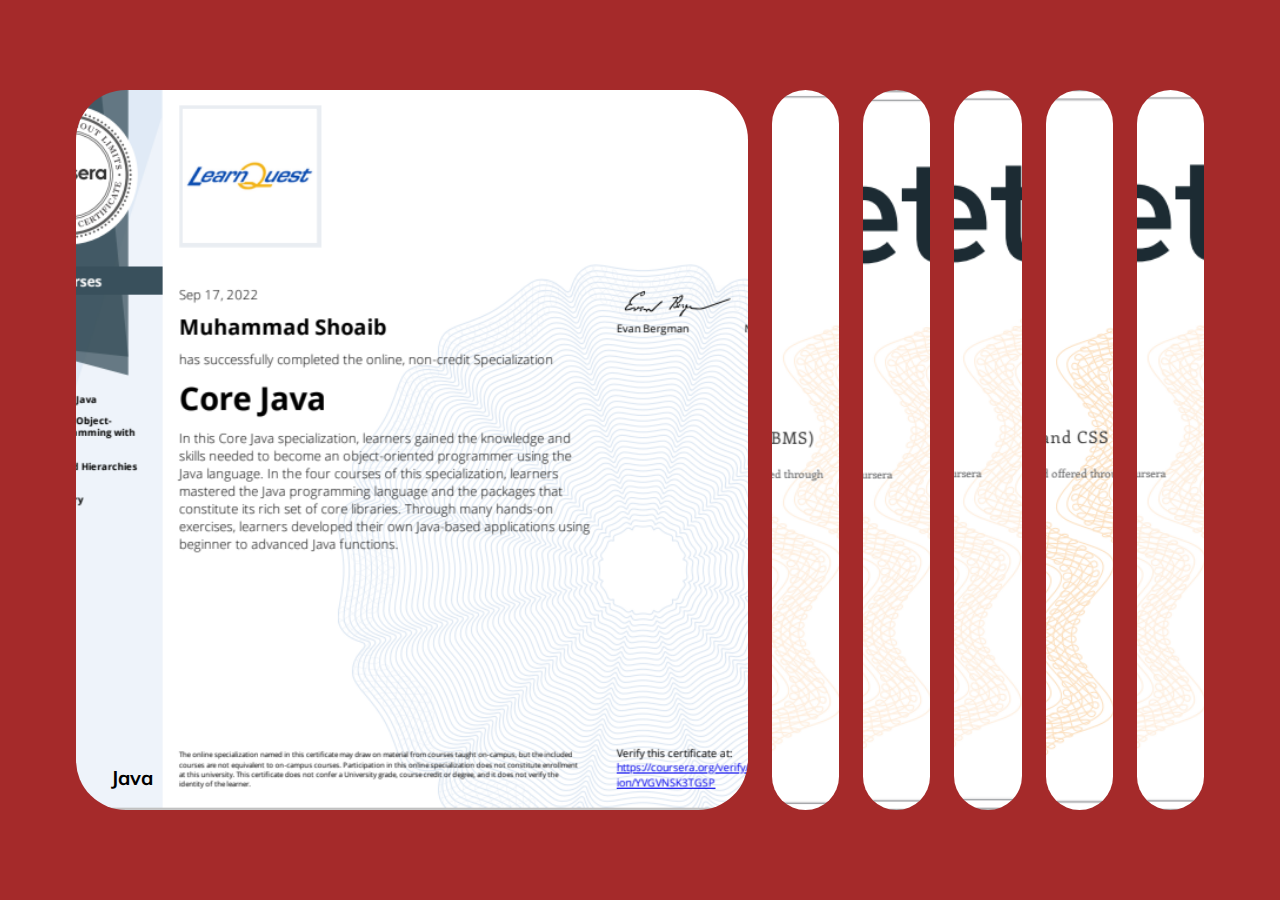
<file: index.html>
<!DOCTYPE html>
<html lang="en">
<head>
    <meta charset="UTF-8">
    <meta http-equiv="X-UA-Compatible" content="IE=edge">
    <meta name="viewport" content="width=device-width, initial-scale=1.0">
    <title>Project_2 Cards</title>
    <link rel="stylesheet" href="css/style.css">
</head>
<body>
    <div class="container">
        <div class="panel active">
            <img src="images/java.PNG" alt="Java">
            <h3>Java</h3>
        </div>
        <div class="panel">
            <img src="images/rdbms.PNG" alt="RDBMS">
            <h3>RDBMS</h3>
        </div>
        <div class="panel">
            <img src="images/js.PNG" alt="JavaScript">
            <h3>JavaScript</h3>
        </div>
        <div class="panel">
            <img src="images/Version.PNG" alt="Version Control">
            <h3>Version Control</h3>
        </div>
        <div class="panel">
            <img src="images/portfolio.PNG" alt="Portfolio">
            <h3>Portfolio</h3>
        </div>
        <div class="panel">
            <img src="images/frontend.PNG" alt="Frontend">
            <h3>Frontend</h3>
        </div>
    </div>
    <script src="js/script.js"></script>
</body>
</html>
</file>
<file: css/style.css>
@import url('https://fonts.googleapis.com/css2?family=Muli&display=swap');

* {
    box-sizing: border-box;
}

body{
    font-family: 'Muli', sans-serif;
    display: flex;
    margin: 0;
    align-items: center;
    justify-content: center;
    min-height: 100vh; /* Use min-height instead of height to ensure content is visible on smaller screens */
    overflow: hidden;
    background-color: brown;
}

.container{
    display: flex;
    width: 90vw;
    flex-wrap: wrap; /* Allow panels to wrap to new line on smaller screens */
    justify-content: center; /* Center panels horizontally */
}

.panel{
    background-size: auto 100%;
    background-position: center;
    background-repeat: no-repeat;
    height: 80vh;
    border-radius: 50px;
    color: white;
    cursor: pointer;
    flex: 0.5;
    margin: 12px;
    position: relative;
    transition: flex 0.7s ease-in;
}

.panel img {
    border-radius: 50px;
    height: 100%;
    object-fit: cover;
    width: 100%;
}

.panel h3{
    font-size: 20px;
    position: absolute;
    bottom: 20px;
    left: 20px;
    margin: 0;
    opacity: 0;
}

.panel.active{
    flex: 5;
}

.panel.active h3{
    opacity: 1;
    color: black;
    margin-left: 15px;
    transition: opacity 0.3s ease-in 0.4s;
}

@media (max-width: 480px){
    .container{
        width: 100vw;
    }

    /* Hide the 4th, 5th and 6th panel on smaller screens */
    .panel:nth-of-type(4),
    .panel:nth-of-type(5),
    .panel:nth-of-type(6) {
        display: none;
    }

    /* Adjust the flex-basis of the remaining panels to fill the available space */
    .panel {
        flex-basis: calc(50% - 24px);
    }
}
</file>
